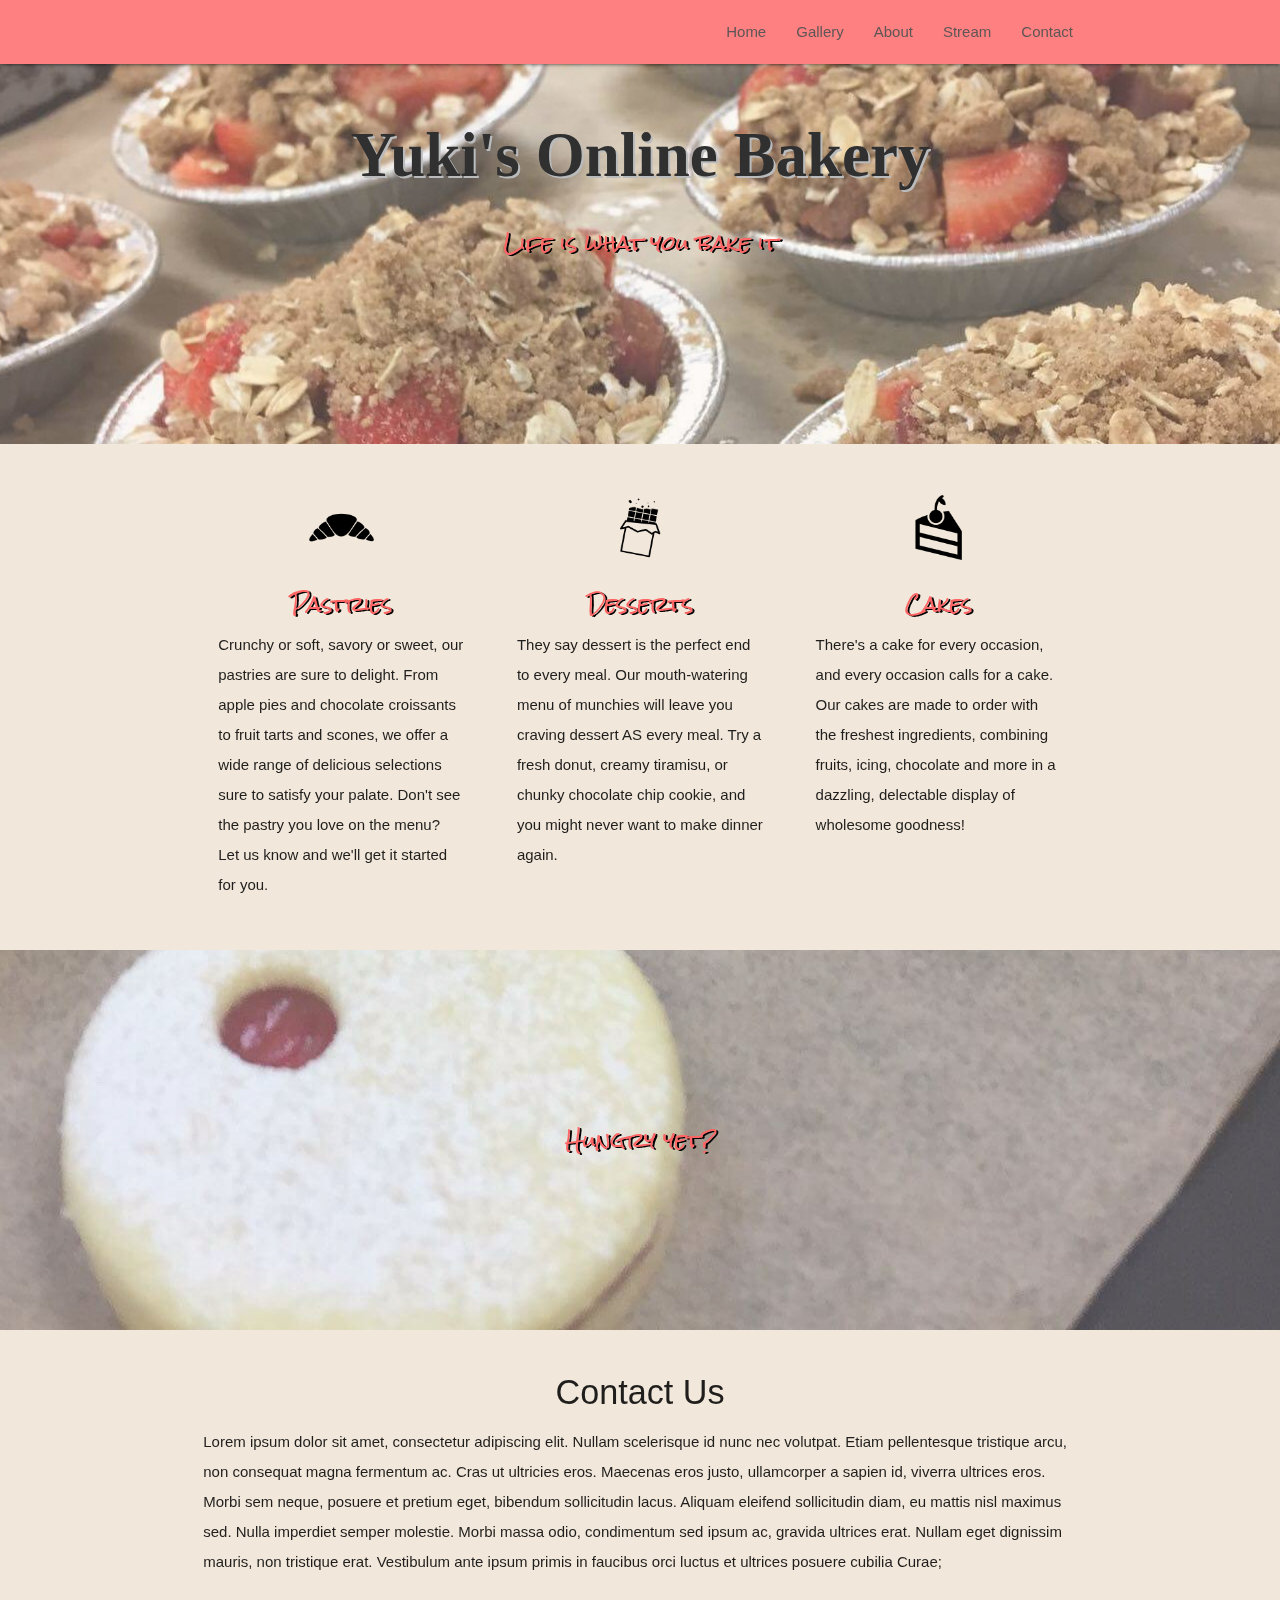
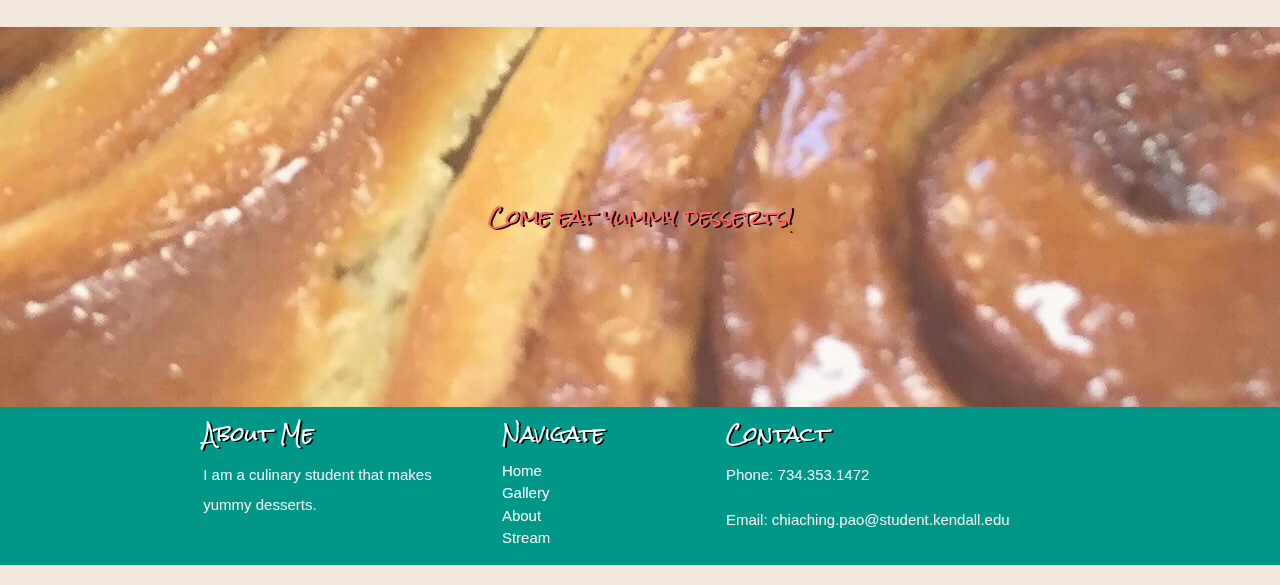
<file: index.html>
<!DOCTYPE html>
<html lang="en">

<head>
  <meta http-equiv="Content-Type" content="text/html; charset=UTF-8" />
  <meta name="viewport" content="width=device-width, initial-scale=1" />
  <title>Home</title>

  <!-- CSS  -->
  <link href='https://fonts.googleapis.com/css?family=Rock Salt' rel='stylesheet'>
  <link href="https://fonts.googleapis.com/icon?family=Material+Icons" rel="stylesheet" />
  <link href="css/materialize.css" type="text/css" rel="stylesheet" media="screen,projection" />
  <link href="css/style.css" type="text/css" rel="stylesheet" media="screen,projection" />
</head>

<body class="index">
  <nav style="background-color: #ff8080;" role="navigation">
    <div class="nav-wrapper container">
      <ul class="right hide-on-med-and-down">
        <li><a href="#">Home</a></li>
        <li><a href="gallery.html">Gallery</a></li>
        <li><a href="about.html">About</a></li>
        <li><a href="stream.html">Stream</a></li>
        <li><a href="contact.html">Contact</a></li>
      </ul>

      <ul id="nav-mobile" class="sidenav">
        <li><a href="#">Home</a></li>
        <li><a href="gallery.html">Gallery</a></li>
        <li><a href="about.html">About</a></li>
        <li><a href="stream.html">Stream</a></li>
        <li><a href="contact.html">Contact</a></li>
      </ul>
      <a href="#" data-target="nav-mobile" class="sidenav-trigger"><i class="material-icons">menu</i></a>
    </div>
  </nav>

  <div id="index-banner" class="parallax-container">
    <div class="section no-pad-bot">
      <div class="container">
        <br><br>
        <h1 class="header center">Yuki's Online Bakery</h1>
        <div class="row center">
          <h5 class="header col s12">Life is what you bake it</h5>
        </div>
        <br><br>

      </div>
    </div>
    <div class="parallax"><img src="images/homePage.jpg" alt="cakeThing"></div>
  </div>


  <div class="container">
    <div class="section">

      <!--   Icon Section   -->
      <div class="row">
        <div class="col s12 m4">
          <div class="icon-block">
            <h2 class="center brown-text"><img src="images/pastryIcon.png" style="height: 65px;"/></h2>
            <h5 class="center">Pastries</h5>

            <p class="light">Crunchy or soft, savory or sweet, our pastries are sure to delight. From apple pies and chocolate croissants to fruit tarts and scones, we offer a wide range of delicious selections sure to satisfy your palate. Don't see the pastry you love
              on the menu? Let us know and we'll get it started for you.</p>
          </div>
        </div>

        <div class="col s12 m4">
          <div class="icon-block">
            <h2 class="center brown-text"><img src="images/dessertIcon.png" style="height: 65px;"/></h2>
            <h5 class="center">Desserts</h5>

            <p class="light">They say dessert is the perfect end to every meal. Our mouth-watering menu of munchies will leave you craving dessert AS every meal. Try a fresh donut, creamy tiramisu, or chunky chocolate chip cookie, and you might never want to make dinner
              again.</p>
          </div>
        </div>

        <div class="col s12 m4">
          <div class="icon-block">
            <h2 class="center brown-text"><img src="images/cakeIcon.png" style="height: 65px;"/></h2>
            <h5 class="center">Cakes</h5>

            <p class="light">There's a cake for every occasion, and every occasion calls for a cake. Our cakes are made to order with the freshest ingredients, combining fruits, icing, chocolate and more in a dazzling, delectable display of wholesome goodness!</p>
          </div>
        </div>
      </div>

    </div>
  </div>


  <div class="parallax-container valign-wrapper">
    <div class="section no-pad-bot">
      <div class="container">
        <div class="row center">
          <h5 class="header col s12 light">Hungry yet?</h5>
        </div>
      </div>
    </div>
    <div class="parallax"><img src="images/macaroons.jpg" alt="Unsplashed background img 2"></div>
  </div>

  <div class="container">
    <div class="section">

      <div class="row">
        <div class="col s12 center">
          <h3><i class="mdi-content-send brown-text"></i></h3>
          <h4>Contact Us</h4>
          <p class="left-align light">Lorem ipsum dolor sit amet, consectetur adipiscing elit. Nullam scelerisque id nunc nec volutpat. Etiam pellentesque tristique arcu, non consequat magna fermentum ac. Cras ut ultricies eros. Maecenas eros justo, ullamcorper a sapien id, viverra
            ultrices eros. Morbi sem neque, posuere et pretium eget, bibendum sollicitudin lacus. Aliquam eleifend sollicitudin diam, eu mattis nisl maximus sed. Nulla imperdiet semper molestie. Morbi massa odio, condimentum sed ipsum ac, gravida ultrices
            erat. Nullam eget dignissim mauris, non tristique erat. Vestibulum ante ipsum primis in faucibus orci luctus et ultrices posuere cubilia Curae;</p>
        </div>
      </div>

    </div>
  </div>


  <div class="parallax-container valign-wrapper">
    <div class="section no-pad-bot">
      <div class="container">
        <div class="row center">
          <h5 class="header col s12 light">Come eat yummy desserts!</h5>
        </div>
      </div>
    </div>
    <div class="parallax"><img src="images/cinnabon.jpg" alt="Unsplashed background img 3"></div>
  </div>

  <footer class="page-footer teal">
    <div class="container">
      <div class="row">
        <div class="col l4 s12">
          <h5 class="white-text">About Me</h5>
          <p class="grey-text text-lighten-4">I am a culinary student that makes yummy desserts. </p>
        </div>
        <div class="col l3 s12">
          <h5 class="white-text">Navigate</h5>
          <ul>
            <li><a class="white-text" href="#!">Home</a></li>
            <li><a class="white-text" href="gallery.html">Gallery</a></li>
            <li><a class="white-text" href="about.html">About</a></li>
            <li><a class="white-text" href="stream.html">Stream</a></li>
          </ul>
        </div>
        <div class="col l5 s12">
          <h5 class="white-text">Contact</h5>
          <p class="grey-text text-lighten-4">Phone: 734.353.1472</p>
          <p class="grey-text text-lighten-4">Email: chiaching.pao@student.kendall.edu</p>
        </div>
      </div>
    </div>
  </footer>


  <!--  Scripts-->
  <script src="https://code.jquery.com/jquery-2.1.1.min.js"></script>
  <script src="js/materialize.js"></script>
  <script src="js/init.js"></script>

</body>

</html>
</file>
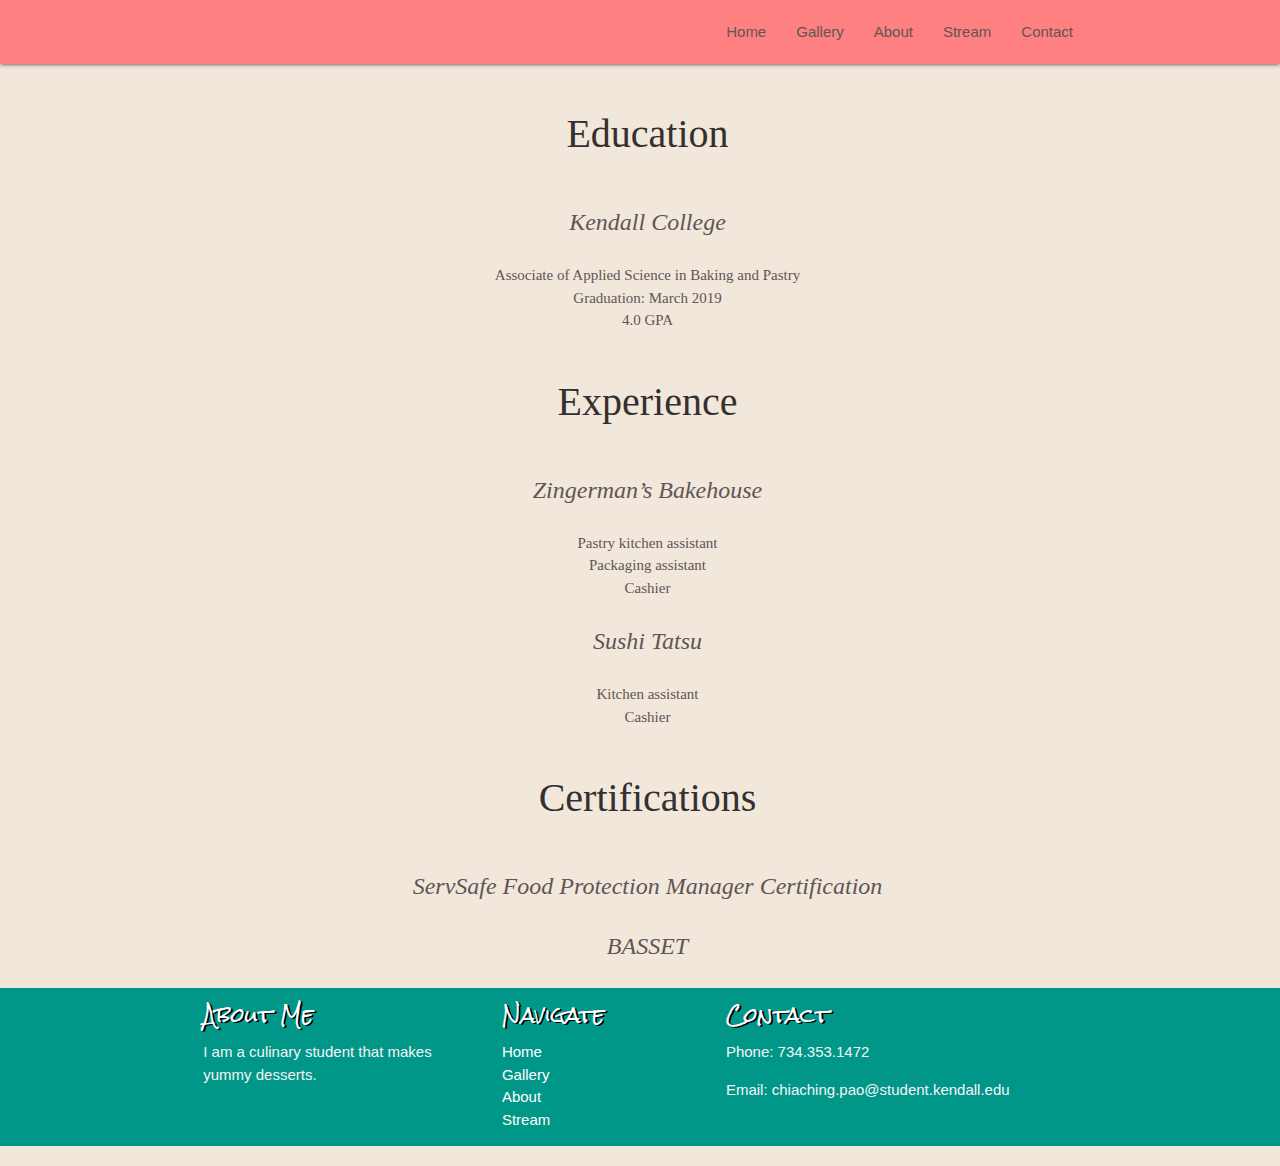
<file: about.html>
<!DOCTYPE html>
<html lang="en">

<head>
  <meta charset="utf-8">
  <meta http-equiv="X-UA-Compatible" content="IE=edge">
  <meta name="viewport" content="width=device-width, initial-scale=1">
  <title>About</title>

  <!-- CSS  -->

  <link href='https://fonts.googleapis.com/css?family=Rock Salt' rel='stylesheet'>
  <link href="https://fonts.googleapis.com/icon?family=Material+Icons" rel="stylesheet" />
  <link href="css/materialize.css" type="text/css" rel="stylesheet" media="screen,projection" />
  <link href="css/style.css" type="text/css" rel="stylesheet" media="screen,projection" />
  <link rel="stylesheet" href="https://use.fontawesome.com/releases/v5.0.13/css/all.css" integrity="sha384-DNOHZ68U8hZfKXOrtjWvjxusGo9WQnrNx2sqG0tfsghAvtVlRW3tvkXWZh58N9jp" crossorigin="anonymous">

</head>

<body class="about">

  <nav style="background-color: #ff8080;" role="navigation">
    <div class="nav-wrapper container">
      <ul class="right hide-on-med-and-down">
        <li><a href="index.html">Home</a></li>
        <li><a href="gallery.html">Gallery</a></li>
        <li><a href="#">About</a></li>
        <li><a href="stream.html">Stream</a></li>
        <li><a href="contact.html">Contact</a></li>
      </ul>

      <ul id="nav-mobile" class="sidenav">
        <li><a href="index.html">Home</a></li>
        <li><a href="gallery.html">Gallery</a></li>
        <li><a href="#">About</a></li>
        <li><a href="stream.html">Stream</a></li>
        <li><a href="contact.html">Contact</a></li>
      </ul>
      <a href="#" data-target="nav-mobile" class="sidenav-trigger"><i class="material-icons">menu</i></a>
    </div>
  </nav>

  <div class="resume">
    <p class="resumeTitle">Education</p>
    <p class="resumeItem">Kendall College</p>
    <ul>
      <li>Associate of Applied Science in Baking and Pastry </li>
      <li>Graduation: March 2019</li>
      <li>4.0 GPA</li>
    </ul>


    <p class="resumeTitle">Experience</p>
    <p class="resumeItem">Zingerman’s Bakehouse</p>
    <ul>
      <li>Pastry kitchen assistant</li>
      <li>Packaging assistant</li>
      <li>Cashier</li>
    </ul>
    <p class="resumeItem">Sushi Tatsu</p>
    <ul>
      <li>Kitchen assistant</li>
      <li>Cashier</li>
    </ul>
    <p class="resumeTitle">Certifications</p>
    <p class="resumeItem">ServSafe Food Protection Manager Certification</p>
    <p class="resumeItem">BASSET</p>
  </div>



    <footer class="page-footer teal">
      <div class="container">
        <div class="row">
          <div class="col l4 s12">
            <h5 class="white-text">About Me</h5>
            <p class="grey-text text-lighten-4">I am a culinary student that makes yummy desserts. </p>
          </div>
          <div class="col l3 s12">
            <h5 class="white-text">Navigate</h5>
            <ul>
              <li><a class="white-text" href="index.html">Home</a></li>
              <li><a class="white-text" href="gallery.html">Gallery</a></li>
              <li><a class="white-text" href="#!">About</a></li>
              <li><a class="white-text" href="stream.html">Stream</a></li>
            </ul>
          </div>
          <div class="col l5 s12">
            <h5 class="white-text">Contact</h5>
            <p class="grey-text text-lighten-4">Phone: 734.353.1472</p>
            <p class="grey-text text-lighten-4">Email: chiaching.pao@student.kendall.edu</p>
          </div>
        </div>
      </div>
    </footer>
  <!--  Scripts-->
  <script src="https://code.jquery.com/jquery-2.1.1.min.js"></script>
  <script src="js/materialize.js"></script>
  <script src="js/init.js"></script>
</body>

</html>
</file>
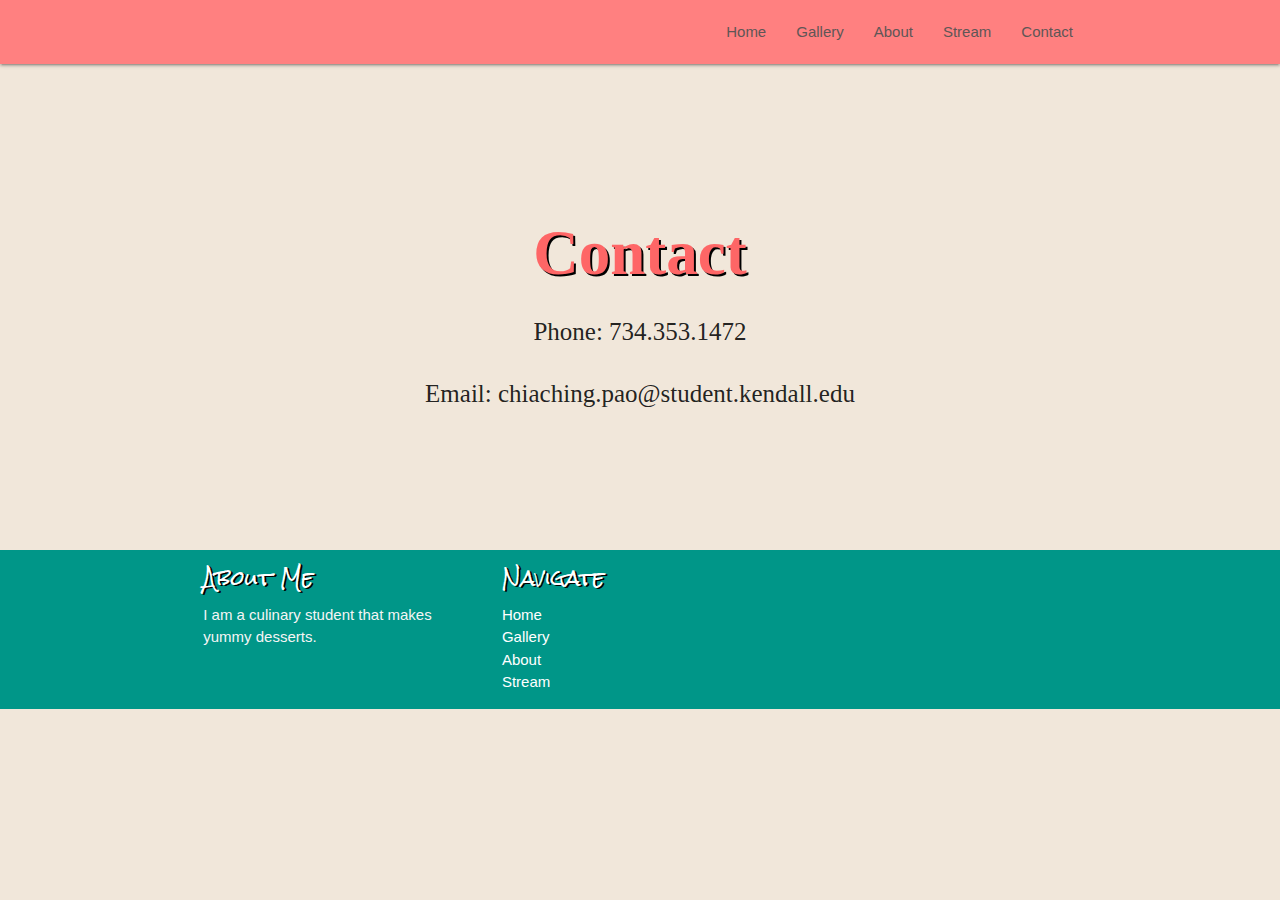
<file: contact.html>
<!DOCTYPE html>
<html lang="en">

<head>
  <meta charset="utf-8">
  <meta http-equiv="X-UA-Compatible" content="IE=edge">
  <meta name="viewport" content="width=device-width, initial-scale=1">
  <title>Contact</title>

  <!-- CSS  -->

  <link href='https://fonts.googleapis.com/css?family=Rock Salt' rel='stylesheet'>
  <link href="https://fonts.googleapis.com/icon?family=Material+Icons" rel="stylesheet" />
  <link href="css/materialize.css" type="text/css" rel="stylesheet" media="screen,projection" />
  <link href="css/style.css" type="text/css" rel="stylesheet" media="screen,projection" />
  <link rel="stylesheet" href="https://use.fontawesome.com/releases/v5.0.13/css/all.css" integrity="sha384-DNOHZ68U8hZfKXOrtjWvjxusGo9WQnrNx2sqG0tfsghAvtVlRW3tvkXWZh58N9jp" crossorigin="anonymous">

</head>

<body class="contact">

  <nav style="background-color: #ff8080;" role="navigation">
    <div class="nav-wrapper container">
      <ul class="right hide-on-med-and-down">
        <li><a href="index.html">Home</a></li>
        <li><a href="gallery.html">Gallery</a></li>
        <li><a href="about.html">About</a></li>
        <li><a href="stream.html">Stream</a></li>
        <li><a href="#">Contact</a></li>
      </ul>

      <ul id="nav-mobile" class="sidenav">
        <li><a href="index.html">Home</a></li>
        <li><a href="gallery.html">Gallery</a></li>
        <li><a href="about.html">About</a></li>
        <li><a href="stream.html">Stream</a></li>
        <li><a href="#">Contact</a></li>
      </ul>
      <a href="#" data-target="nav-mobile" class="sidenav-trigger"><i class="material-icons">menu</i></a>
    </div>
  </nav>
<br>
<br>
<br>
<br>
<br>
<h1>Contact</h1>
<p class="contactP">Phone: 734.353.1472</p>
<p class="contactP">Email: chiaching.pao@student.kendall.edu</p>
<br>
<br>
<br>
<br>
<br>

    <footer class="page-footer teal">
      <div class="container">
        <div class="row">
          <div class="col l4 s12">
            <h5 class="white-text">About Me</h5>
            <p class="grey-text text-lighten-4">I am a culinary student that makes yummy desserts. </p>
          </div>
          <div class="col l3 s12">
            <h5 class="white-text">Navigate</h5>
            <ul>
              <li><a class="white-text" href="index.html">Home</a></li>
              <li><a class="white-text" href="gallery.html">Gallery</a></li>
              <li><a class="white-text" href="about.html">About</a></li>
              <li><a class="white-text" href="stream.html">Stream</a></li>
            </ul>
          </div>
        </div>
      </div>
    </footer>
  <!--  Scripts-->
  <script src="https://code.jquery.com/jquery-2.1.1.min.js"></script>
  <script src="js/materialize.js"></script>
  <script src="js/init.js"></script>
</body>

</html>
</file>
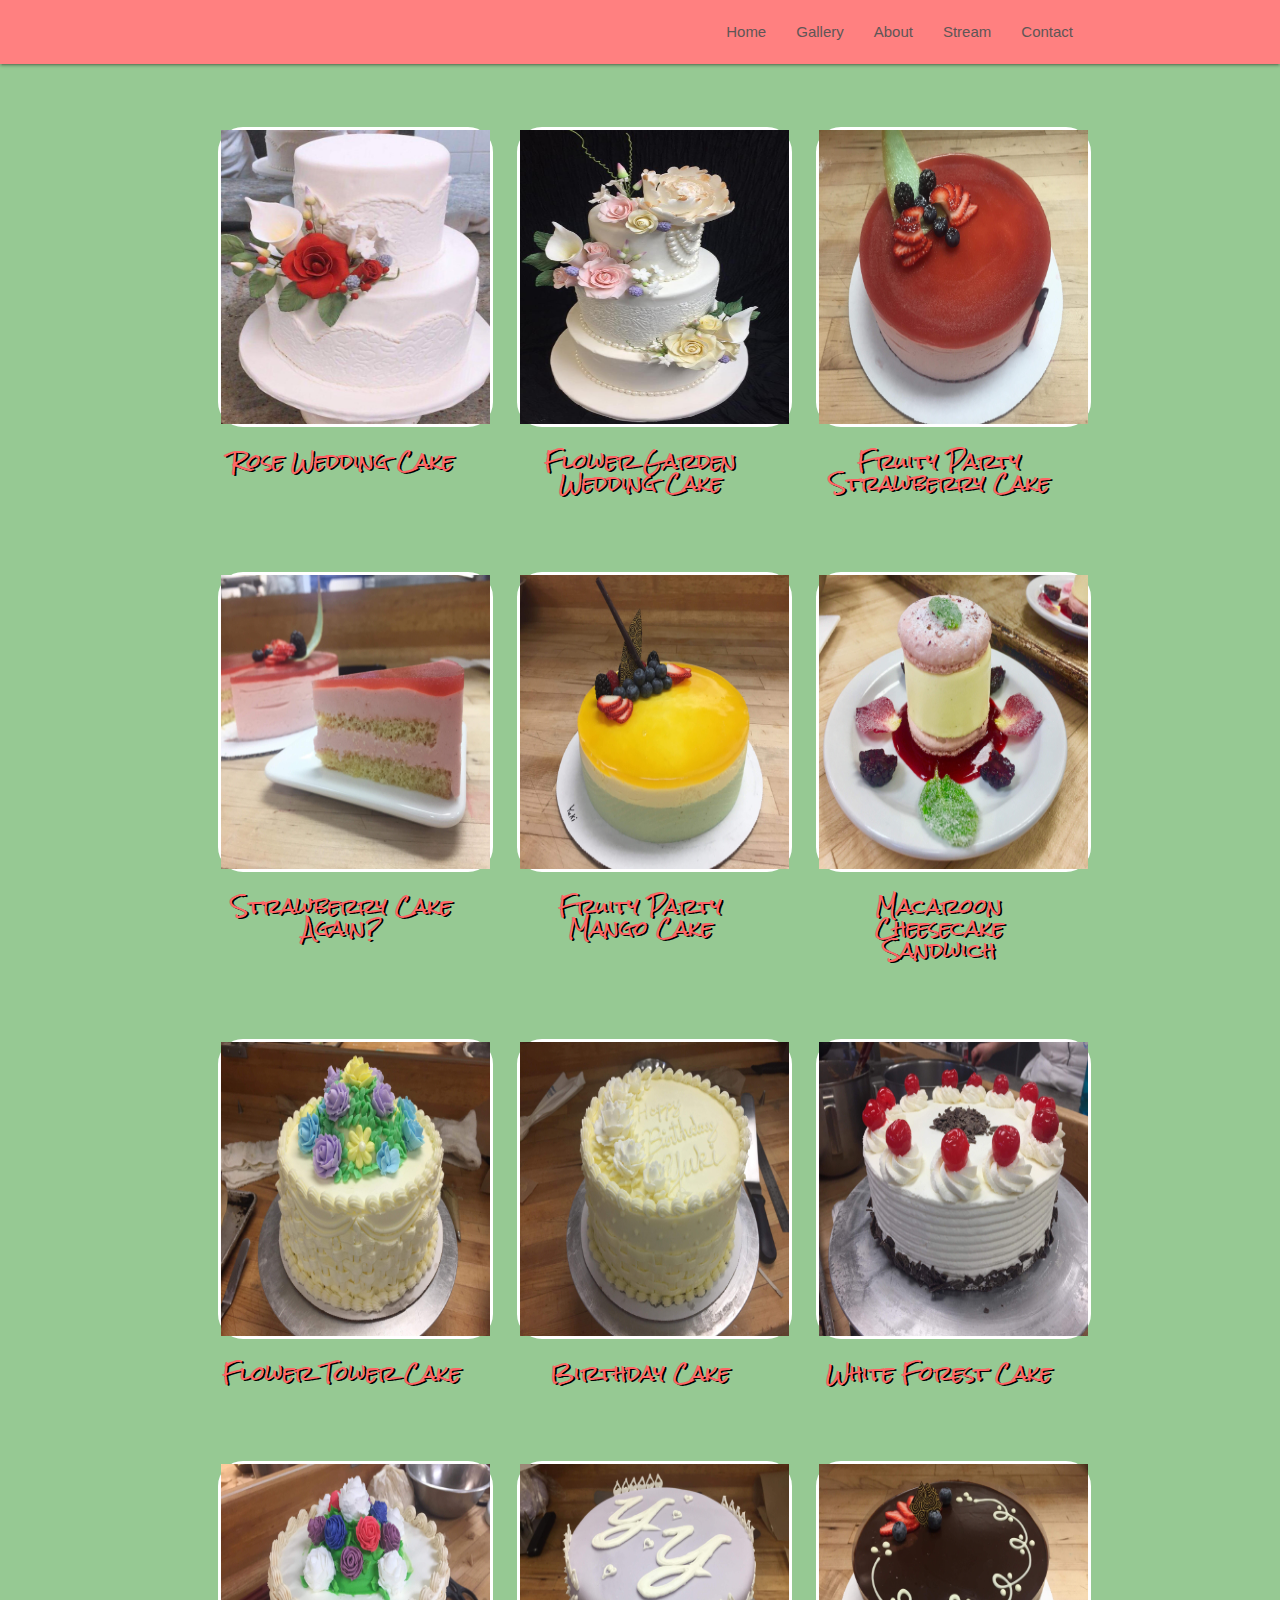
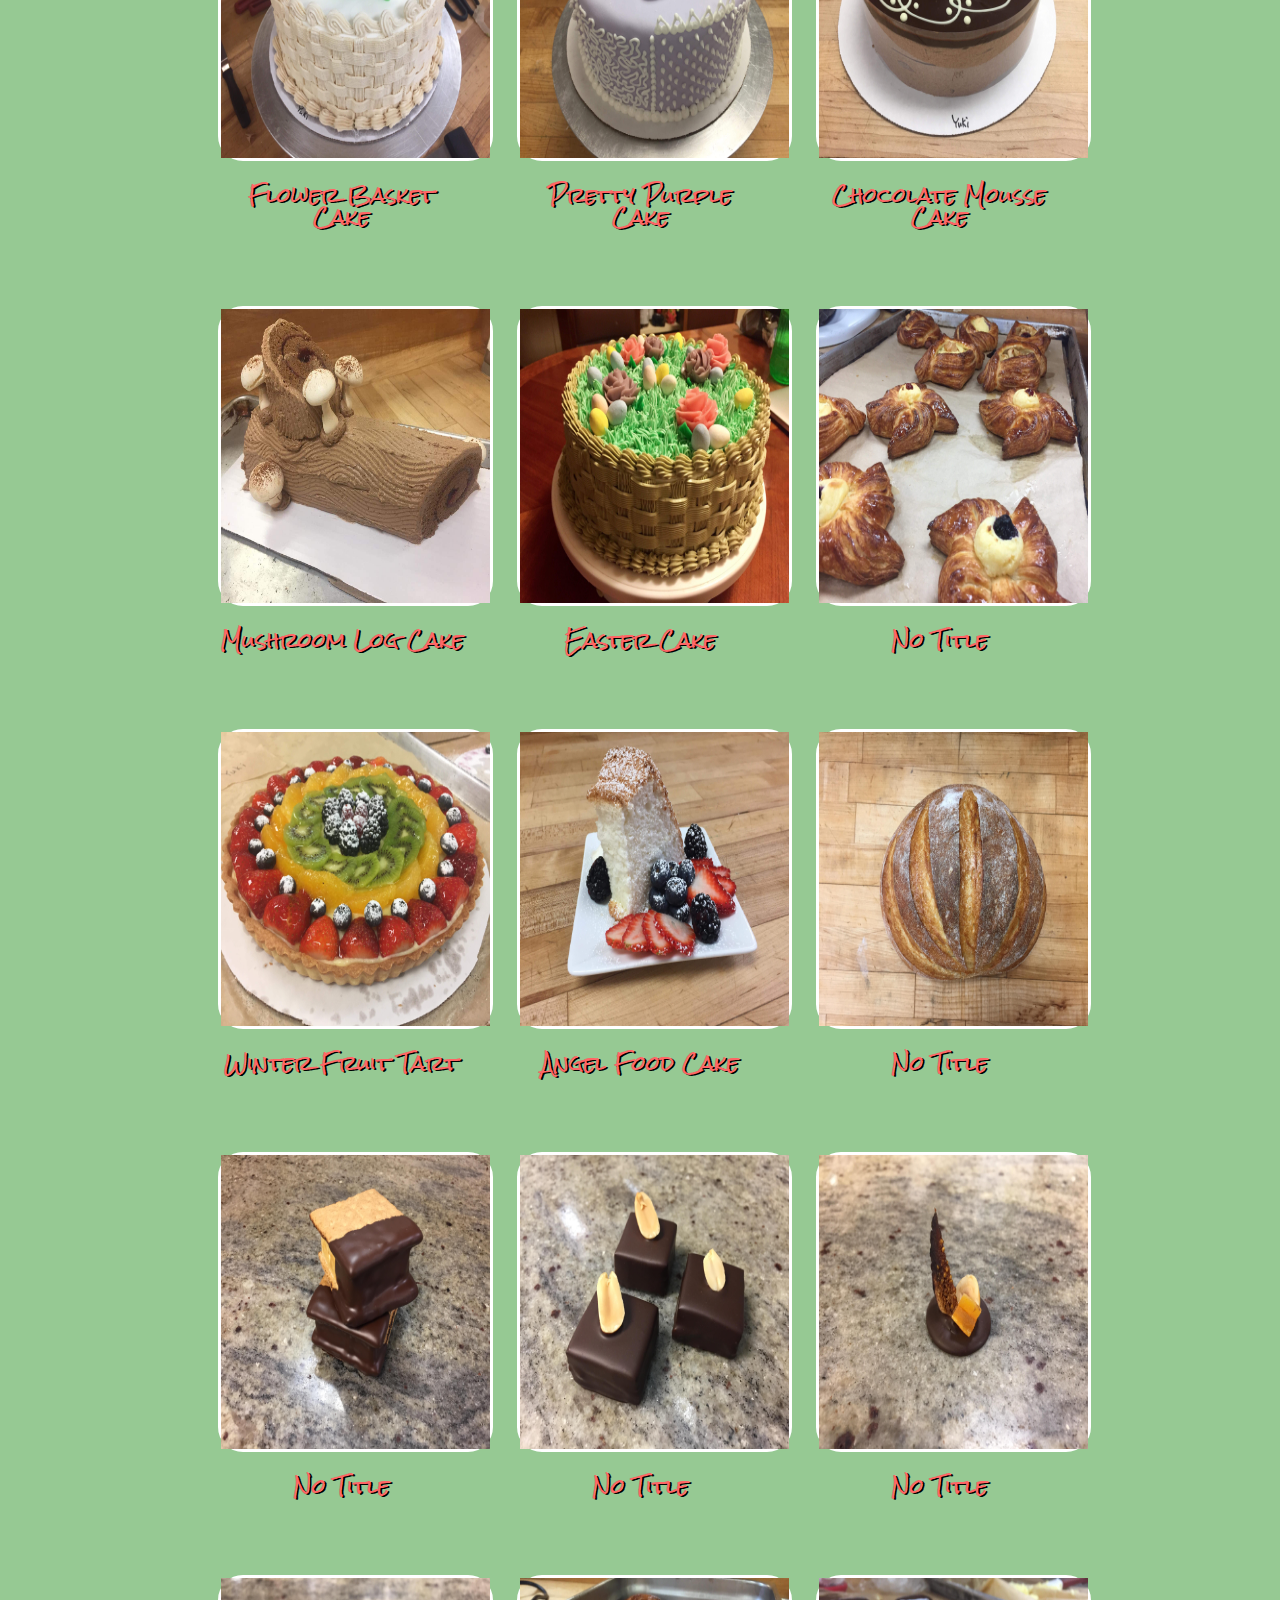
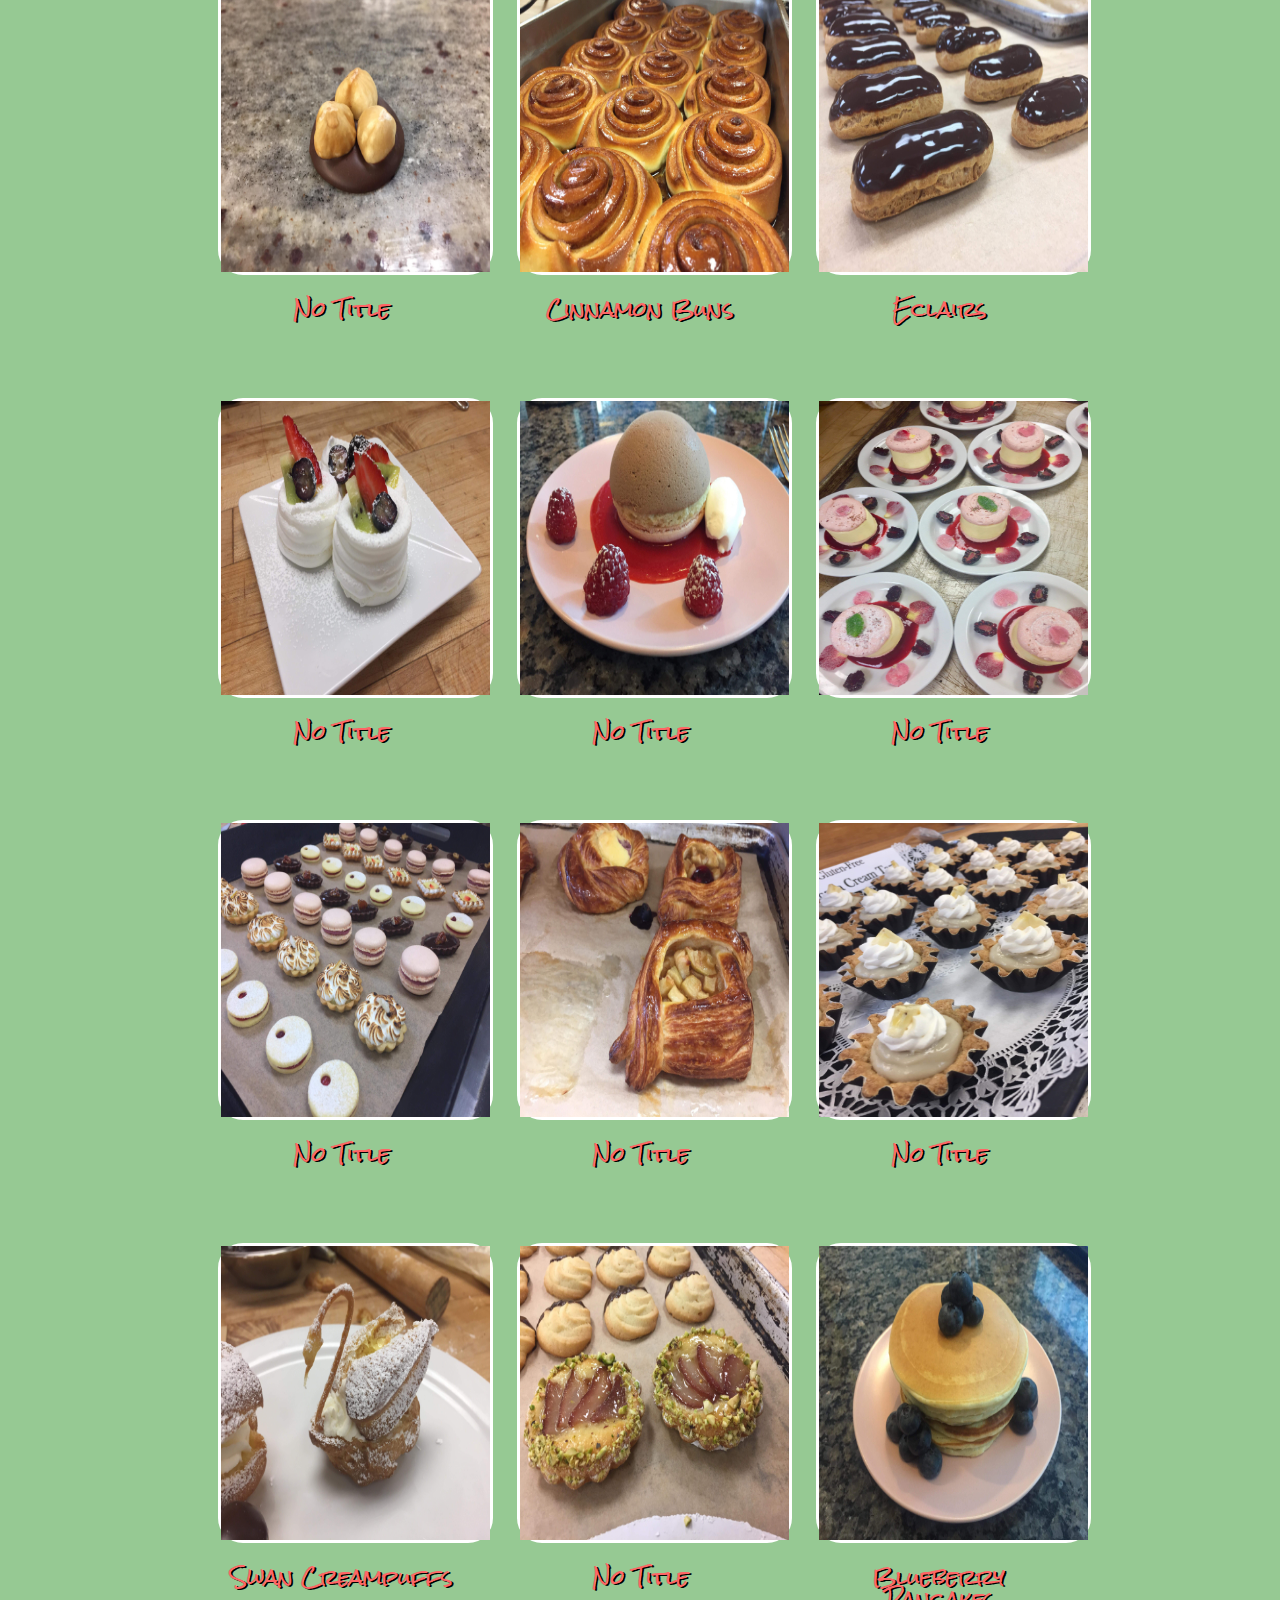
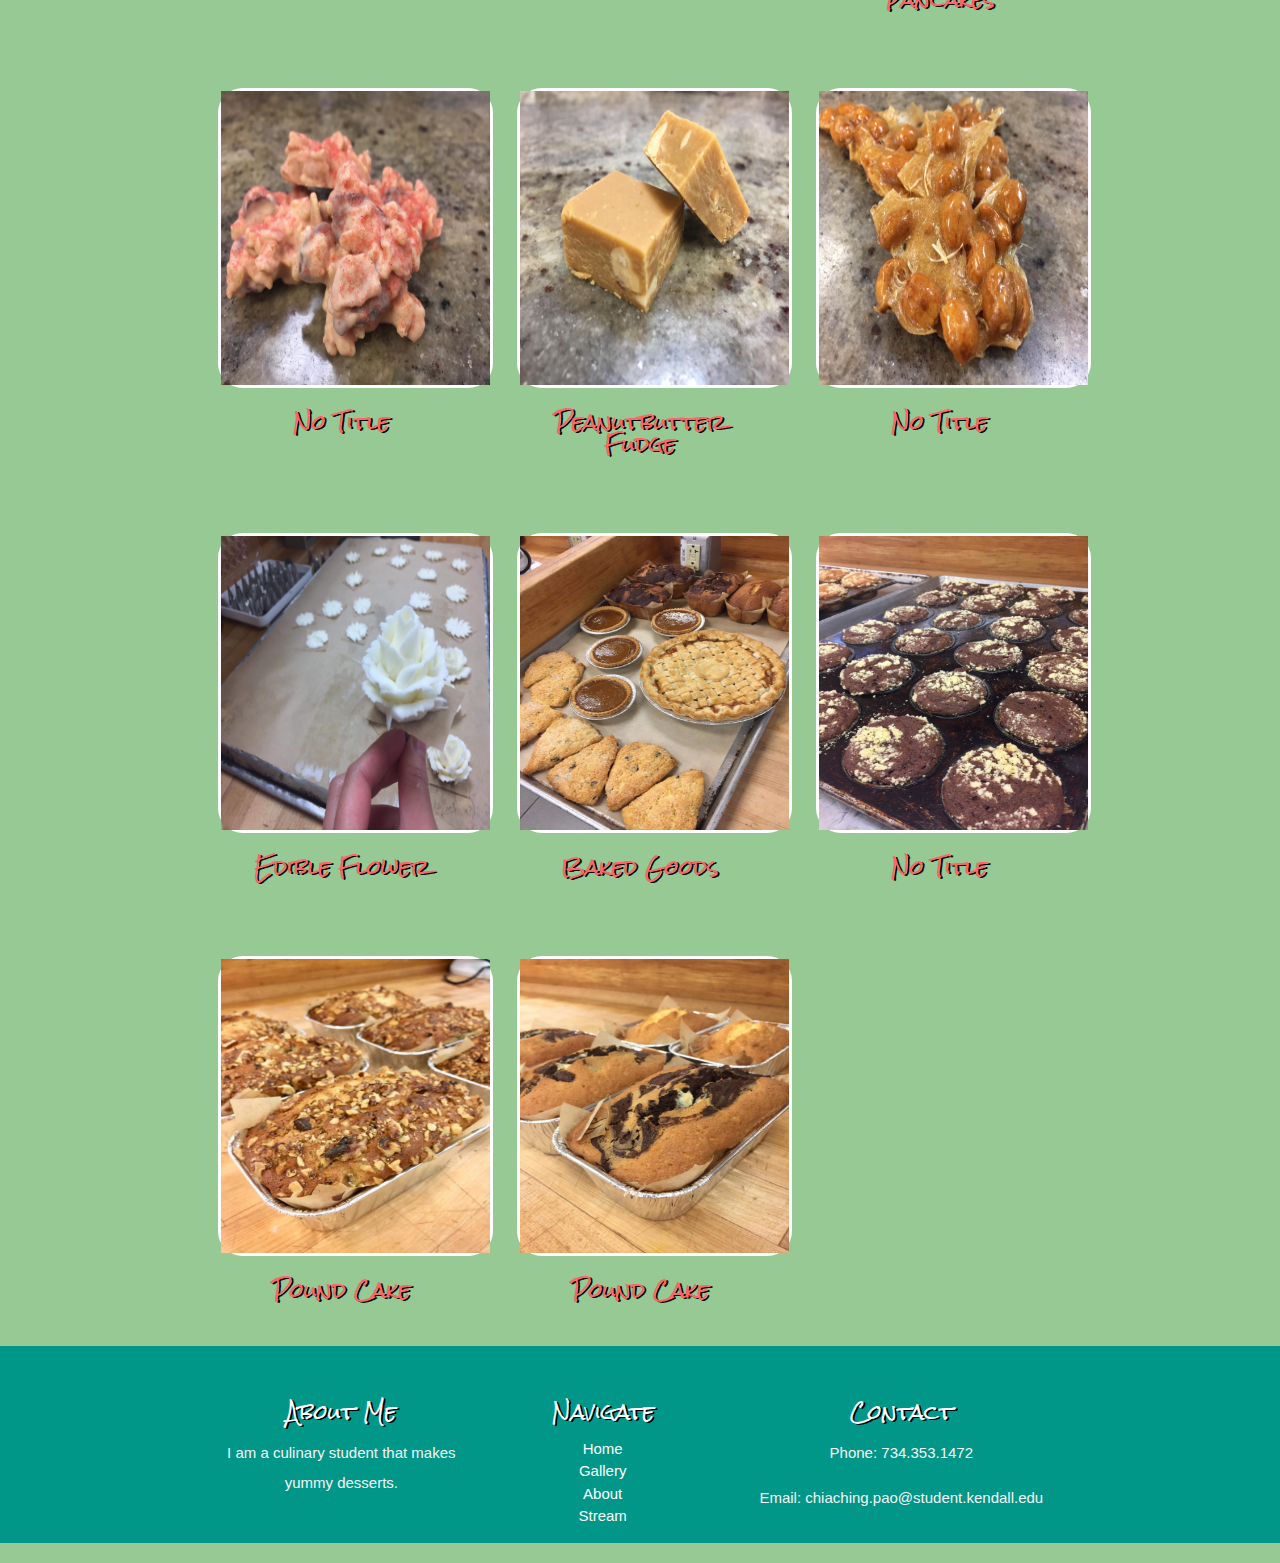
<file: gallery.html>
<!DOCTYPE html>
<html lang="en">

<head>
  <title>Gallery</title>
  <meta charset="utf-8">
  <meta http-equiv="X-UA-Compatible" content="IE=edge">
  <meta name="viewport" content="width=device-width, initial-scale=1">

  <link href='https://fonts.googleapis.com/css?family=Rock Salt' rel='stylesheet'>
  <link href="https://fonts.googleapis.com/icon?family=Material+Icons" rel="stylesheet" />
  <link href="css/materialize.css" type="text/css" rel="stylesheet" media="screen,projection" />
  <link href="css/style.css" type="text/css" rel="stylesheet" media="screen,projection" />
  <link rel="stylesheet" href="https://use.fontawesome.com/releases/v5.0.13/css/all.css" integrity="sha384-DNOHZ68U8hZfKXOrtjWvjxusGo9WQnrNx2sqG0tfsghAvtVlRW3tvkXWZh58N9jp" crossorigin="anonymous">


</head>

<body class="gallery">
  <nav style="background-color: #ff8080;" role="navigation">
    <div class="nav-wrapper container">
      <ul class="right hide-on-med-and-down">
        <li><a href="index.html">Home</a></li>
        <li><a href="#">Gallery</a></li>
        <li><a href="about.html">About</a></li>
        <li><a href="stream.html">Stream</a></li>
        <li><a href="contact.html">Contact</a></li>
      </ul>

      <ul id="nav-mobile" class="sidenav">
        <li><a href="index.html">Home</a></li>
        <li><a href="#">Gallery</a></li>
        <li><a href="about.html">About</a></li>
        <li><a href="stream.html">Stream</a></li>
        <li><a href="contact.html">Contact</a></li>
      </ul>
      <a href="#" data-target="nav-mobile" class="sidenav-trigger"><i class="material-icons">menu</i></a>
    </div>
  </nav>

  <div class="container">
    <div class="section">

      <!-- row1 -->
      <div class="row">
        <div class="col s12 m4">
          <div class="icon-block">
            <div class="flip-container" ontouchstart="this.classList.toggle('hover');">
              <div class="flipper">
                <div class="front">
                  <img src="images/cake1.jpg" alt="temp">
                </div>
                <div class="back">
                  <div class="temp">
                    <h4 class="center">Ingredients</h4>
                    <p>words wordswords wordswords wordswords wordswords wordswords wordswords wordswords wordswords wordswords wordswords wordswords wordswords wordswords wordswords wordswords wordswords wordswords wordswords words</p>
                  </div>
                </div>
              </div>
            </div>
            <h5 class="center">Rose Wedding Cake</h5>
          </div>
        </div>

        <div class="col s12 m4">
          <div class="icon-block">
            <div class="flip-container" ontouchstart="this.classList.toggle('hover');">
              <div class="flipper">
                <div class="front">
                  <img src="images/cake2.jpg" alt="temp">
                </div>
                <div class="back">
                  <div class="temp">
                    <h4 class="center">Ingredients</h4>
                    <p>words wordswords wordswords wordswords wordswords wordswords wordswords wordswords wordswords wordswords wordswords wordswords wordswords wordswords wordswords wordswords wordswords wordswords wordswords words</p>
                  </div>
                </div>
              </div>
            </div>
            <h5 class="center">Flower Garden Wedding Cake</h5>
          </div>
        </div>

        <div class="col s12 m4">
          <div class="icon-block">
            <div class="flip-container" ontouchstart="this.classList.toggle('hover');">
              <div class="flipper">
                <div class="front">
                  <img src="images/cake3.jpg" alt="temp">
                </div>
                <div class="back">
                  <div class="temp">
                    <h4 class="center">Ingredients</h4>
                    <p>words wordswords wordswords wordswords wordswords wordswords wordswords wordswords wordswords wordswords wordswords wordswords wordswords wordswords wordswords wordswords wordswords wordswords wordswords words</p>
                  </div>
                </div>
              </div>
            </div>
            <h5 class="center">Fruity Party Strawberry Cake</h5>
          </div>
        </div>
      </div>
      <!-- row2 -->

      <div class="row">
        <div class="col s12 m4">
          <div class="icon-block">
            <div class="flip-container" ontouchstart="this.classList.toggle('hover');">
              <div class="flipper">
                <div class="front">
                  <img src="images/cake4.jpg" alt="temp">
                </div>
                <div class="back">
                  <div class="temp">
                    <h4 class="center">Ingredients</h4>
                    <p>words wordswords wordswords wordswords wordswords wordswords wordswords wordswords wordswords wordswords wordswords wordswords wordswords wordswords wordswords wordswords wordswords wordswords wordswords words</p>
                  </div>
                </div>
              </div>
            </div>
            <h5 class="center">Strawberry Cake Again?</h5>
          </div>
        </div>

        <div class="col s12 m4">
          <div class="icon-block">
            <div class="flip-container" ontouchstart="this.classList.toggle('hover');">
              <div class="flipper">
                <div class="front">
                  <img src="images/cake5.jpg" alt="temp">
                </div>
                <div class="back">
                  <div class="temp">
                    <h4 class="center">Ingredients</h4>
                    <p>words wordswords wordswords wordswords wordswords wordswords wordswords wordswords wordswords wordswords wordswords wordswords wordswords wordswords wordswords wordswords wordswords wordswords wordswords words</p>
                  </div>
                </div>
              </div>
            </div>
            <h5 class="center">Fruity Party Mango Cake</h5>
          </div>
        </div>

        <div class="col s12 m4">
          <div class="icon-block">
            <div class="flip-container" ontouchstart="this.classList.toggle('hover');">
              <div class="flipper">
                <div class="front">
                  <img src="images/cake6.jpg" alt="temp">
                </div>
                <div class="back">
                  <div class="temp">
                    <h4 class="center">Ingredients</h4>
                    <p>words wordswords wordswords wordswords wordswords wordswords wordswords wordswords wordswords wordswords wordswords wordswords wordswords wordswords wordswords wordswords wordswords wordswords wordswords words</p>
                  </div>
                </div>
              </div>
            </div>
            <h5 class="center">Macaroon Cheesecake Sandwich</h5>
          </div>
        </div>
      </div>

      <!-- row3 -->
      <div class="row">
        <div class="col s12 m4">
          <div class="icon-block">
            <div class="flip-container" ontouchstart="this.classList.toggle('hover');">
              <div class="flipper">
                <div class="front">
                  <img src="images/cake7.jpg" alt="temp">
                </div>
                <div class="back">
                  <div class="temp">
                    <h4 class="center">Ingredients</h4>
                    <p>words wordswords wordswords wordswords wordswords wordswords wordswords wordswords wordswords wordswords wordswords wordswords wordswords wordswords wordswords wordswords wordswords wordswords wordswords words</p>
                  </div>
                </div>
              </div>
            </div>
            <h5 class="center">Flower Tower Cake</h5>
          </div>
        </div>

        <div class="col s12 m4">
          <div class="icon-block">
            <div class="flip-container" ontouchstart="this.classList.toggle('hover');">
              <div class="flipper">
                <div class="front">
                  <img src="images/cake8.jpg" alt="temp">
                </div>
                <div class="back">
                  <div class="temp">
                    <h4 class="center">Ingredients</h4>
                    <p>words wordswords wordswords wordswords wordswords wordswords wordswords wordswords wordswords wordswords wordswords wordswords wordswords wordswords wordswords wordswords wordswords wordswords wordswords words</p>
                  </div>
                </div>
              </div>
            </div>
            <h5 class="center">Birthday Cake</h5>
          </div>
        </div>

        <div class="col s12 m4">
          <div class="icon-block">
            <div class="flip-container" ontouchstart="this.classList.toggle('hover');">
              <div class="flipper">
                <div class="front">
                  <img src="images/cake9.jpg" alt="temp">
                </div>
                <div class="back">
                  <div class="temp">
                    <h4 class="center">Ingredients</h4>
                    <p>words wordswords wordswords wordswords wordswords wordswords wordswords wordswords wordswords wordswords wordswords wordswords wordswords wordswords wordswords wordswords wordswords wordswords wordswords words</p>
                  </div>
                </div>
              </div>
            </div>
            <h5 class="center">White Forest Cake</h5>
          </div>
        </div>
      </div>
      <!-- row4 -->
      <div class="row">
        <div class="col s12 m4">
          <div class="icon-block">
            <div class="flip-container" ontouchstart="this.classList.toggle('hover');">
              <div class="flipper">
                <div class="front">
                  <img src="images/cake10.jpg" alt="temp">
                </div>
                <div class="back">
                  <div class="temp">
                    <h4 class="center">Ingredients</h4>
                    <p>words wordswords wordswords wordswords wordswords wordswords wordswords wordswords wordswords wordswords wordswords wordswords wordswords wordswords wordswords wordswords wordswords wordswords wordswords words</p>
                  </div>
                </div>
              </div>
            </div>
            <h5 class="center">Flower Basket Cake</h5>
          </div>
        </div>

        <div class="col s12 m4">
          <div class="icon-block">
            <div class="flip-container" ontouchstart="this.classList.toggle('hover');">
              <div class="flipper">
                <div class="front">
                  <img src="images/cake11.jpg" alt="temp">
                </div>
                <div class="back">
                  <div class="temp">
                    <h4 class="center">Ingredients</h4>
                    <p>words wordswords wordswords wordswords wordswords wordswords wordswords wordswords wordswords wordswords wordswords wordswords wordswords wordswords wordswords wordswords wordswords wordswords wordswords words</p>
                  </div>
                </div>
              </div>
            </div>
            <h5 class="center">Pretty Purple Cake</h5>
          </div>
        </div>

        <div class="col s12 m4">
          <div class="icon-block">
            <div class="flip-container" ontouchstart="this.classList.toggle('hover');">
              <div class="flipper">
                <div class="front">
                  <img src="images/cake12.jpg" alt="temp">
                </div>
                <div class="back">
                  <div class="temp">
                    <h4 class="center">Ingredients</h4>
                    <p>words wordswords wordswords wordswords wordswords wordswords wordswords wordswords wordswords wordswords wordswords wordswords wordswords wordswords wordswords wordswords wordswords wordswords wordswords words</p>
                  </div>
                </div>
              </div>
            </div>
            <h5 class="center">Chocolate Mousse Cake</h5>
          </div>
        </div>
      </div>
      <!-- row5 -->
      <div class="row">
        <div class="col s12 m4">
          <div class="icon-block">
            <div class="flip-container" ontouchstart="this.classList.toggle('hover');">
              <div class="flipper">
                <div class="front">
                  <img src="images/cake13.jpg" alt="temp">
                </div>
                <div class="back">
                  <div class="temp">
                    <h4 class="center">Ingredients</h4>
                    <p>words wordswords wordswords wordswords wordswords wordswords wordswords wordswords wordswords wordswords wordswords wordswords wordswords wordswords wordswords wordswords wordswords wordswords wordswords words</p>
                  </div>
                </div>
              </div>
            </div>
            <h5 class="center">Mushroom Log Cake</h5>
          </div>
        </div>

        <div class="col s12 m4">
          <div class="icon-block">
            <div class="flip-container" ontouchstart="this.classList.toggle('hover');">
              <div class="flipper">
                <div class="front">
                  <img src="images/cake14.jpg" alt="temp">
                </div>
                <div class="back">
                  <div class="temp">
                    <h4 class="center">Ingredients</h4>
                    <p>words wordswords wordswords wordswords wordswords wordswords wordswords wordswords wordswords wordswords wordswords wordswords wordswords wordswords wordswords wordswords wordswords wordswords wordswords words</p>
                  </div>
                </div>
              </div>
            </div>
            <h5 class="center">Easter Cake</h5>
          </div>
        </div>

        <div class="col s12 m4">
          <div class="icon-block">
            <div class="flip-container" ontouchstart="this.classList.toggle('hover');">
              <div class="flipper">
                <div class="front">
                  <img src="images/pastry5.jpg" alt="temp">
                </div>
                <div class="back">
                  <div class="temp">
                    <h4 class="center">Ingredients</h4>
                    <p>words wordswords wordswords wordswords wordswords wordswords wordswords wordswords wordswords wordswords wordswords wordswords wordswords wordswords wordswords wordswords wordswords wordswords wordswords words</p>
                  </div>
                </div>
              </div>
            </div>
            <h5 class="center">No Title</h5>
          </div>
        </div>
      </div>
      <!-- row6 -->
      <div class="row">
        <div class="col s12 m4">
          <div class="icon-block">
            <div class="flip-container" ontouchstart="this.classList.toggle('hover');">
              <div class="flipper">
                <div class="front">
                  <img src="images/cake16.jpg" alt="temp">
                </div>
                <div class="back">
                  <div class="temp">
                    <h4 class="center">Ingredients</h4>
                    <p>words wordswords wordswords wordswords wordswords wordswords wordswords wordswords wordswords wordswords wordswords wordswords wordswords wordswords wordswords wordswords wordswords wordswords wordswords words</p>
                  </div>
                </div>
              </div>
            </div>
            <h5 class="center">Winter Fruit Tart</h5>
          </div>
        </div>

        <div class="col s12 m4">
          <div class="icon-block">
            <div class="flip-container" ontouchstart="this.classList.toggle('hover');">
              <div class="flipper">
                <div class="front">
                  <img src="images/cake17.jpg" alt="temp">
                </div>
                <div class="back">
                  <div class="temp">
                    <h4 class="center">Ingredients</h4>
                    <p>words wordswords wordswords wordswords wordswords wordswords wordswords wordswords wordswords wordswords wordswords wordswords wordswords wordswords wordswords wordswords wordswords wordswords wordswords words</p>
                  </div>
                </div>
              </div>
            </div>
            <h5 class="center">Angel Food Cake</h5>
          </div>
        </div>

        <div class="col s12 m4">
          <div class="icon-block">
            <div class="flip-container" ontouchstart="this.classList.toggle('hover');">
              <div class="flipper">
                <div class="front">
                  <img src="images/bread1.jpg" alt="temp">
                </div>
                <div class="back">
                  <div class="temp">
                    <h4 class="center">Ingredients</h4>
                    <p>words wordswords wordswords wordswords wordswords wordswords wordswords wordswords wordswords wordswords wordswords wordswords wordswords wordswords wordswords wordswords wordswords wordswords wordswords words</p>
                  </div>
                </div>
              </div>
            </div>
            <h5 class="center">No Title</h5>
          </div>
        </div>
      </div>
      <!-- row7 -->
      <div class="row">
        <div class="col s12 m4">
          <div class="icon-block">
            <div class="flip-container" ontouchstart="this.classList.toggle('hover');">
              <div class="flipper">
                <div class="front">
                  <img src="images/choco1.jpg" alt="temp">
                </div>
                <div class="back">
                  <div class="temp">
                    <h4 class="center">Ingredients</h4>
                    <p>words wordswords wordswords wordswords wordswords wordswords wordswords wordswords wordswords wordswords wordswords wordswords wordswords wordswords wordswords wordswords wordswords wordswords wordswords words</p>
                  </div>
                </div>
              </div>
            </div>
            <h5 class="center">No Title</h5>
          </div>
        </div>

        <div class="col s12 m4">
          <div class="icon-block">
            <div class="flip-container" ontouchstart="this.classList.toggle('hover');">
              <div class="flipper">
                <div class="front">
                  <img src="images/choco2.jpg" alt="temp">
                </div>
                <div class="back">
                  <div class="temp">
                    <h4 class="center">Ingredients</h4>
                    <p>words wordswords wordswords wordswords wordswords wordswords wordswords wordswords wordswords wordswords wordswords wordswords wordswords wordswords wordswords wordswords wordswords wordswords wordswords words</p>
                  </div>
                </div>
              </div>
            </div>
            <h5 class="center">No Title</h5>
          </div>
        </div>

        <div class="col s12 m4">
          <div class="icon-block">
            <div class="flip-container" ontouchstart="this.classList.toggle('hover');">
              <div class="flipper">
                <div class="front">
                  <img src="images/choco3.jpg" alt="temp">
                </div>
                <div class="back">
                  <div class="temp">
                    <h4 class="center">Ingredients</h4>
                    <p>words wordswords wordswords wordswords wordswords wordswords wordswords wordswords wordswords wordswords wordswords wordswords wordswords wordswords wordswords wordswords wordswords wordswords wordswords words</p>
                  </div>
                </div>
              </div>
            </div>
            <h5 class="center">No Title</h5>
          </div>
        </div>
      </div>
      <!-- row8 -->
      <div class="row">
        <div class="col s12 m4">
          <div class="icon-block">
            <div class="flip-container" ontouchstart="this.classList.toggle('hover');">
              <div class="flipper">
                <div class="front">
                  <img src="images/choco4.jpg" alt="temp">
                </div>
                <div class="back">
                  <div class="temp">
                    <h4 class="center">Ingredients</h4>
                    <p>words wordswords wordswords wordswords wordswords wordswords wordswords wordswords wordswords wordswords wordswords wordswords wordswords wordswords wordswords wordswords wordswords wordswords wordswords words</p>
                  </div>
                </div>
              </div>
            </div>
            <h5 class="center">No Title</h5>
          </div>
        </div>

        <div class="col s12 m4">
          <div class="icon-block">
            <div class="flip-container" ontouchstart="this.classList.toggle('hover');">
              <div class="flipper">
                <div class="front">
                  <img src="images/cinnabon.jpg" alt="temp">
                </div>
                <div class="back">
                  <div class="temp">
                    <h4 class="center">Ingredients</h4>
                    <p>words wordswords wordswords wordswords wordswords wordswords wordswords wordswords wordswords wordswords wordswords wordswords wordswords wordswords wordswords wordswords wordswords wordswords wordswords words</p>
                  </div>
                </div>
              </div>
            </div>
            <h5 class="center">Cinnamon Buns</h5>
          </div>
        </div>

        <div class="col s12 m4">
          <div class="icon-block">
            <div class="flip-container" ontouchstart="this.classList.toggle('hover');">
              <div class="flipper">
                <div class="front">
                  <img src="images/dessert1.jpg" alt="temp">
                </div>
                <div class="back">
                  <div class="temp">
                    <h4 class="center">Ingredients</h4>
                    <p>words wordswords wordswords wordswords wordswords wordswords wordswords wordswords wordswords wordswords wordswords wordswords wordswords wordswords wordswords wordswords wordswords wordswords wordswords words</p>
                  </div>
                </div>
              </div>
            </div>
            <h5 class="center">Eclairs</h5>
          </div>
        </div>
      </div>
      <!-- row9 -->
      <div class="row">
        <div class="col s12 m4">
          <div class="icon-block">
            <div class="flip-container" ontouchstart="this.classList.toggle('hover');">
              <div class="flipper">
                <div class="front">
                  <img src="images/dessert2.jpg" alt="temp">
                </div>
                <div class="back">
                  <div class="temp">
                    <h4 class="center">Ingredients</h4>
                    <p>words wordswords wordswords wordswords wordswords wordswords wordswords wordswords wordswords wordswords wordswords wordswords wordswords wordswords wordswords wordswords wordswords wordswords wordswords words</p>
                  </div>
                </div>
              </div>
            </div>
            <h5 class="center">No Title</h5>
          </div>
        </div>

        <div class="col s12 m4">
          <div class="icon-block">
            <div class="flip-container" ontouchstart="this.classList.toggle('hover');">
              <div class="flipper">
                <div class="front">
                  <img src="images/dessert3.jpg" alt="temp">
                </div>
                <div class="back">
                  <div class="temp">
                    <h4 class="center">Ingredients</h4>
                    <p>words wordswords wordswords wordswords wordswords wordswords wordswords wordswords wordswords wordswords wordswords wordswords wordswords wordswords wordswords wordswords wordswords wordswords wordswords words</p>
                  </div>
                </div>
              </div>
            </div>
            <h5 class="center">No Title</h5>
          </div>
        </div>

        <div class="col s12 m4">
          <div class="icon-block">
            <div class="flip-container" ontouchstart="this.classList.toggle('hover');">
              <div class="flipper">
                <div class="front">
                  <img src="images/dessert4.jpg" alt="temp">
                </div>
                <div class="back">
                  <div class="temp">
                    <h4 class="center">Ingredients</h4>
                    <p>words wordswords wordswords wordswords wordswords wordswords wordswords wordswords wordswords wordswords wordswords wordswords wordswords wordswords wordswords wordswords wordswords wordswords wordswords words</p>
                  </div>
                </div>
              </div>
            </div>
            <h5 class="center">No Title</h5>
          </div>
        </div>
      </div>
      <!-- row10 -->
      <div class="row">
        <div class="col s12 m4">
          <div class="icon-block">
            <div class="flip-container" ontouchstart="this.classList.toggle('hover');">
              <div class="flipper">
                <div class="front">
                  <img src="images/dessert5.jpg" alt="temp">
                </div>
                <div class="back">
                  <div class="temp">
                    <h4 class="center">Ingredients</h4>
                    <p>words wordswords wordswords wordswords wordswords wordswords wordswords wordswords wordswords wordswords wordswords wordswords wordswords wordswords wordswords wordswords wordswords wordswords wordswords words</p>
                  </div>
                </div>
              </div>
            </div>
            <h5 class="center">No Title</h5>
          </div>
        </div>

        <div class="col s12 m4">
          <div class="icon-block">
            <div class="flip-container" ontouchstart="this.classList.toggle('hover');">
              <div class="flipper">
                <div class="front">
                  <img src="images/pastry6.jpg" alt="temp">
                </div>
                <div class="back">
                  <div class="temp">
                    <h4 class="center">Ingredients</h4>
                    <p>words wordswords wordswords wordswords wordswords wordswords wordswords wordswords wordswords wordswords wordswords wordswords wordswords wordswords wordswords wordswords wordswords wordswords wordswords words</p>
                  </div>
                </div>
              </div>
            </div>
            <h5 class="center">No Title</h5>
          </div>
        </div>

        <div class="col s12 m4">
          <div class="icon-block">
            <div class="flip-container" ontouchstart="this.classList.toggle('hover');">
              <div class="flipper">
                <div class="front">
                  <img src="images/dessert7.jpg" alt="temp">
                </div>
                <div class="back">
                  <div class="temp">
                    <h4 class="center">Ingredients</h4>
                    <p>words wordswords wordswords wordswords wordswords wordswords wordswords wordswords wordswords wordswords wordswords wordswords wordswords wordswords wordswords wordswords wordswords wordswords wordswords words</p>
                  </div>
                </div>
              </div>
            </div>
            <h5 class="center">No Title</h5>
          </div>
        </div>
      </div>
      <!-- row11 -->

      <div class="row">
        <div class="col s12 m4">
          <div class="icon-block">
            <div class="flip-container" ontouchstart="this.classList.toggle('hover');">
              <div class="flipper">
                <div class="front">
                  <img src="images/dessert8.jpg" alt="temp">
                </div>
                <div class="back">
                  <div class="temp">
                    <h4 class="center">Ingredients</h4>
                    <p>words wordswords wordswords wordswords wordswords wordswords wordswords wordswords wordswords wordswords wordswords wordswords wordswords wordswords wordswords wordswords wordswords wordswords wordswords words</p>
                  </div>
                </div>
              </div>
            </div>
            <h5 class="center">Swan Creampuffs</h5>
          </div>
        </div>

        <div class="col s12 m4">
          <div class="icon-block">
            <div class="flip-container" ontouchstart="this.classList.toggle('hover');">
              <div class="flipper">
                <div class="front">
                  <img src="images/dessert9.jpg" alt="temp">
                </div>
                <div class="back">
                  <div class="temp">
                    <h4 class="center">Ingredients</h4>
                    <p>words wordswords wordswords wordswords wordswords wordswords wordswords wordswords wordswords wordswords wordswords wordswords wordswords wordswords wordswords wordswords wordswords wordswords wordswords words</p>
                  </div>
                </div>
              </div>
            </div>
            <h5 class="center">No Title</h5>
          </div>
        </div>

        <div class="col s12 m4">
          <div class="icon-block">
            <div class="flip-container" ontouchstart="this.classList.toggle('hover');">
              <div class="flipper">
                <div class="front">
                  <img src="images/pancakes.jpg" alt="temp">
                </div>
                <div class="back">
                  <div class="temp">
                    <h4 class="center">Ingredients</h4>
                    <p>words wordswords wordswords wordswords wordswords wordswords wordswords wordswords wordswords wordswords wordswords wordswords wordswords wordswords wordswords wordswords wordswords wordswords wordswords words</p>
                  </div>
                </div>
              </div>
            </div>
            <h5 class="center">Blueberry Pancakes</h5>
          </div>
        </div>
      </div>
      <!-- row12 -->
      <div class="row">
        <div class="col s12 m4">
          <div class="icon-block">
            <div class="flip-container" ontouchstart="this.classList.toggle('hover');">
              <div class="flipper">
                <div class="front">
                  <img src="images/fudge1.jpg" alt="temp">
                </div>
                <div class="back">
                  <div class="temp">
                    <h4 class="center">Ingredients</h4>
                    <p>words wordswords wordswords wordswords wordswords wordswords wordswords wordswords wordswords wordswords wordswords wordswords wordswords wordswords wordswords wordswords wordswords wordswords wordswords words</p>
                  </div>
                </div>
              </div>
            </div>
            <h5 class="center">No Title</h5>
          </div>
        </div>

        <div class="col s12 m4">
          <div class="icon-block">
            <div class="flip-container" ontouchstart="this.classList.toggle('hover');">
              <div class="flipper">
                <div class="front">
                  <img src="images/fudge2.jpg" alt="temp">
                </div>
                <div class="back">
                  <div class="temp">
                    <h4 class="center">Ingredients</h4>
                    <p>words wordswords wordswords wordswords wordswords wordswords wordswords wordswords wordswords wordswords wordswords wordswords wordswords wordswords wordswords wordswords wordswords wordswords wordswords words</p>
                  </div>
                </div>
              </div>
            </div>
            <h5 class="center">Peanutbutter Fudge</h5>
          </div>
        </div>

        <div class="col s12 m4">
          <div class="icon-block">
            <div class="flip-container" ontouchstart="this.classList.toggle('hover');">
              <div class="flipper">
                <div class="front">
                  <img src="images/fudge3.jpg" alt="temp">
                </div>
                <div class="back">
                  <div class="temp">
                    <h4 class="center">Ingredients</h4>
                    <p>words wordswords wordswords wordswords wordswords wordswords wordswords wordswords wordswords wordswords wordswords wordswords wordswords wordswords wordswords wordswords wordswords wordswords wordswords words</p>
                  </div>
                </div>
              </div>
            </div>
            <h5 class="center">No Title</h5>
          </div>
        </div>
      </div>
      <!-- row13 -->
      <div class="row">
        <div class="col s12 m4">
          <div class="icon-block">
            <div class="flip-container" ontouchstart="this.classList.toggle('hover');">
              <div class="flipper">
                <div class="front">
                  <img src="images/flower1.jpg" alt="temp">
                </div>
                <div class="back">
                  <div class="temp">
                    <h4 class="center">Ingredients</h4>
                    <p>words wordswords wordswords wordswords wordswords wordswords wordswords wordswords wordswords wordswords wordswords wordswords wordswords wordswords wordswords wordswords wordswords wordswords wordswords words</p>
                  </div>
                </div>
              </div>
            </div>
            <h5 class="center">Edible Flower</h5>
          </div>
        </div>

        <div class="col s12 m4">
          <div class="icon-block">
            <div class="flip-container" ontouchstart="this.classList.toggle('hover');">
              <div class="flipper">
                <div class="front">
                  <img src="images/pastries.jpg" alt="temp">
                </div>
                <div class="back">
                  <div class="temp">
                    <h4 class="center">Ingredients</h4>
                    <p>words wordswords wordswords wordswords wordswords wordswords wordswords wordswords wordswords wordswords wordswords wordswords wordswords wordswords wordswords wordswords wordswords wordswords wordswords words</p>
                  </div>
                </div>
              </div>
            </div>
            <h5 class="center">Baked Goods</h5>
          </div>
        </div>

        <div class="col s12 m4">
          <div class="icon-block">
            <div class="flip-container" ontouchstart="this.classList.toggle('hover');">
              <div class="flipper">
                <div class="front">
                  <img src="images/pastry1.jpg" alt="temp">
                </div>
                <div class="back">
                  <div class="temp">
                    <h4 class="center">Ingredients</h4>
                    <p>words wordswords wordswords wordswords wordswords wordswords wordswords wordswords wordswords wordswords wordswords wordswords wordswords wordswords wordswords wordswords wordswords wordswords wordswords words</p>
                  </div>
                </div>
              </div>
            </div>
            <h5 class="center">No Title</h5>
          </div>
        </div>
      </div>
      <!-- row14 -->
      <div class="row">
        <div class="col s12 m4">
          <div class="icon-block">
            <div class="flip-container" ontouchstart="this.classList.toggle('hover');">
              <div class="flipper">
                <div class="front">
                  <img src="images/pastry2.jpg" alt="temp">
                </div>
                <div class="back">
                  <div class="temp">
                    <h4 class="center">Ingredients</h4>
                    <p>words wordswords wordswords wordswords wordswords wordswords wordswords wordswords wordswords wordswords wordswords wordswords wordswords wordswords wordswords wordswords wordswords wordswords wordswords words</p>
                  </div>
                </div>
              </div>
            </div>
            <h5 class="center">Pound Cake</h5>
          </div>
        </div>

        <div class="col s12 m4">
          <div class="icon-block">
            <div class="flip-container" ontouchstart="this.classList.toggle('hover');">
              <div class="flipper">
                <div class="front">
                  <img src="images/pastry3.jpg" alt="temp">
                </div>
                <div class="back">
                  <div class="temp">
                    <h4 class="center">Ingredients</h4>
                    <p>words wordswords wordswords wordswords wordswords wordswords wordswords wordswords wordswords wordswords wordswords wordswords wordswords wordswords wordswords wordswords wordswords wordswords wordswords words</p>
                  </div>
                </div>
              </div>
            </div>
            <h5 class="center">Pound Cake</h5>
          </div>
        </div>


      </div>
    </div>
  </div>




  <footer class="page-footer teal">
    <div class="container">
      <div class="row">
        <div class="col l4 s12">
          <h5 class="white-text">About Me</h5>
          <p class="grey-text text-lighten-4">I am a culinary student that makes yummy desserts. </p>
        </div>
        <div class="col l3 s12">
          <h5 class="white-text">Navigate</h5>
          <ul>
            <li><a class="white-text" href="index.html">Home</a></li>
            <li><a class="white-text" href="#!">Gallery</a></li>
            <li><a class="white-text" href="about.html">About</a></li>
            <li><a class="white-text" href="stream.html">Stream</a></li>
          </ul>
        </div>
        <div class="col l5 s12">
          <h5 class="white-text">Contact</h5>
          <p class="grey-text text-lighten-4">Phone: 734.353.1472</p>
          <p class="grey-text text-lighten-4">Email: chiaching.pao@student.kendall.edu</p>
        </div>
      </div>
    </div>
  </footer>
  <!--  Scripts-->
  <script src="https://code.jquery.com/jquery-2.1.1.min.js"></script>
  <script src="js/materialize.js"></script>
  <script src="js/init.js"></script>
</body>

</html>
</file>
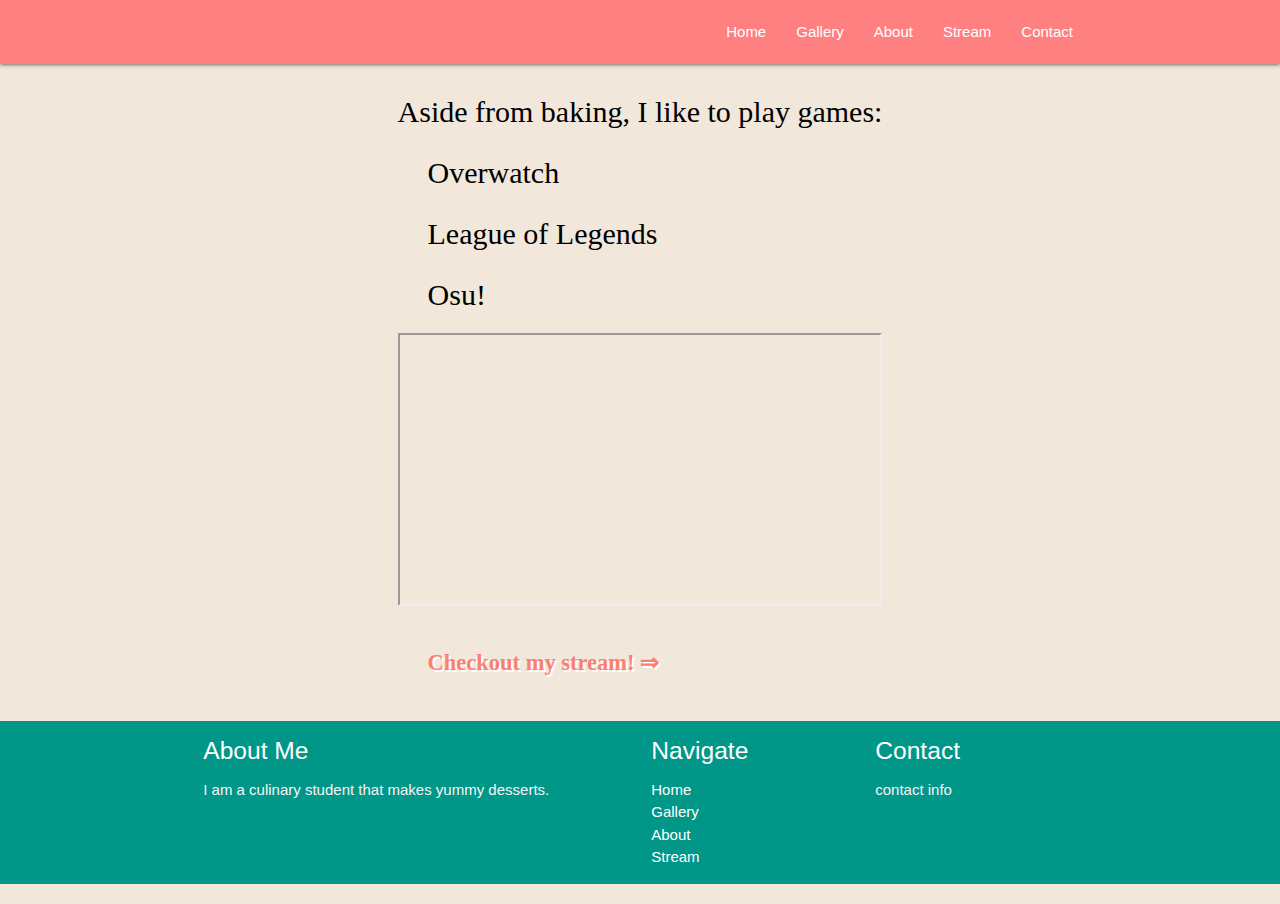
<file: stream.html>
<!DOCTYPE html>
<html lang="en">

<head>
  <meta charset="utf-8">
  <meta http-equiv="X-UA-Compatible" content="IE=edge">
  <meta name="viewport" content="width=device-width, initial-scale=1">
  <title>Stream</title>

  <!-- CSS  -->

  <link href='https://fonts.googleapis.com/css?family=Rock Salt' rel='stylesheet'>
  <link href="https://fonts.googleapis.com/icon?family=Material+Icons" rel="stylesheet" />
  <link href="css/materialize.css" type="text/css" rel="stylesheet" media="screen,projection" />
  <link href="css/style.css" type="text/css" rel="stylesheet" media="screen,projection" />
  <link rel="stylesheet" href="https://use.fontawesome.com/releases/v5.0.13/css/all.css" integrity="sha384-DNOHZ68U8hZfKXOrtjWvjxusGo9WQnrNx2sqG0tfsghAvtVlRW3tvkXWZh58N9jp" crossorigin="anonymous">

</head>

<body>

  <nav style="background-color: #ff8080;" role="navigation">
    <div class="nav-wrapper container">
      <ul class="right hide-on-med-and-down">
        <li><a href="index.html">Home</a></li>
        <li><a href="gallery.html">Gallery</a></li>
        <li><a href="about.html">About</a></li>
        <li><a href="#">Stream</a></li>
        <li><a href="contact.html">Contact</a></li>
      </ul>

      <ul id="nav-mobile" class="sidenav">
        <li><a href="index.html">Home</a></li>
        <li><a href="gallery.html">Gallery</a></li>
        <li><a href="about.html">About</a></li>
        <li><a href="#">Stream</a></li>
        <li><a href="contact.html">Contact</a></li>
      </ul>
      <a href="#" data-target="nav-mobile" class="sidenav-trigger"><i class="material-icons">menu</i></a>
    </div>
  </nav>


  <div class="article">
    <div class="row">




      <div class="summary">
        <p>Aside from baking, I like to play games:</p>
        <div class="gameTitle">
          <p>Overwatch</p>
          <p>League of Legends</p>
          <p>Osu!</p>
        </div>
        <div class="video-container">
          <iframe src="https://www.youtube.com/embed/oH6VBb_KZ-o" allow="autoplay; encrypted-media" allowfullscreen></iframe>
        </div>
        <br><br>
        <h1>
          <a href="https://www.twitch.tv/yopowful" target="blank">Checkout my stream! ⇒</a>
        </h1>
      </div>
    </div>
  </div>

  <footer class="page-footer teal">
    <div class="container">
      <div class="row">
        <div class="col l6 s12">
          <h5 class="white-text">About Me</h5>
          <p class="grey-text text-lighten-4">I am a culinary student that makes yummy desserts. </p>


        </div>
        <div class="col l3 s12">
          <h5 class="white-text">Navigate</h5>
          <ul>
            <li><a class="white-text" href="index.html">Home</a></li>
            <li><a class="white-text" href="gallery.html">Gallery</a></li>
            <li><a class="white-text" href="about.html">About</a></li>
            <li><a class="white-text" href="#!">Stream</a></li>
          </ul>
        </div>
        <div class="col l3 s12">
          <h5 class="white-text">Contact</h5>
          <p class="grey-text text-lighten-4">contact info</p>
        </div>
      </div>
    </div>
  </footer>
  <!--  Scripts-->
  <script src="https://code.jquery.com/jquery-2.1.1.min.js"></script>
  <script src="js/materialize.js"></script>
  <script src="js/init.js"></script>
</body>

</html>
</file>
<file: css/style.css>
/*************/

/* index.css */

/*************/

.index nav ul a, nav {
  color: #5E5656;
}

.index h1 {
  font-family: 'Pacifico', cursive;
  text-shadow: 2px 2px #babbbc;
  font-weight: 600;
  color: #303030;
}

body {
  background-color: #f1e7da;
}

.index h5 {
  font-family: 'Rock Salt';
  font-size: 20px;
  color: #FE6666;
  text-shadow: 2px 1px black;
}

.index li {
  font-weight: 300;
}

.index p {
  line-height: 2rem;
}

.sidenav-trigger {
  color: #26a69a;
}

.parallax-container {
  min-height: 380px;
  line-height: 0;
  height: auto;
  color: rgba(255, 255, 255, .9);
  /*subtext*/
}

.parallax-container .section {
  width: 100%;
}

@media only screen and (max-width: 992px) {
  .parallax-container .section {
    position: absolute;
    top: 40%;
  }
  #index-banner .section {
    top: 10%;
  }
}

@media only screen and (max-width: 600px) {
  #index-banner .section {
    top: 0;
  }
}

.icon-block {
  padding: 0 15px;
}

.icon-block .material-icons {
  font-size: inherit;
}

#homePagePic {
  opacity: 0.5;
}

footer.page-footer {
  margin: 0;
}

/***************/

/* gallery.css */

/***************/

.gallery nav ul a, nav {
  color: #5E5656;
}

.gallery h1 {
  font-family: 'Pacifico', cursive;
  text-shadow: 2px 2px #babbbc;
  font-weight: 600;
  color: #303030;
}

.gallery body {
  background-color: #f1e7da;
  height: 2000px;
  overflow: scroll;
}

.gallery h5 {
  font-family: 'Rock Salt';
  font-size: 20px;
  color: #FE6666;
  margin-top: 55px;
  text-shadow: 2px 1px black;
}

.gallery h4 {
  font-family: 'Rock Salt';
  font-size: 20px;
  color: #FE6666;
  text-shadow: 2px 1px black;
}

.gallery img {
  border-radius: 25px;
  margin: 16px 0px;
  height: 300px;
  width: 275px;
  /* width: auto;
  height: auto; */
  overflow: visible;
  border: 3px;
  border-color: white;
  border-style: solid;
}

.gallery li {
  font-weight: 300;
}

.gallery p {
  line-height: 2rem;
}

.picText {
  float: none;
}

.picBorder {
  border-style: solid;
  border-color: white;
}

.row::after {
  content: "";
  display: table;
  clear: both;
}

.column {
  float: left;
  width: 33.33%;
  margin: 0px;
  display: flex;
}

.gallery {
  background-color: #96c993;
  text-align: center;
}

/* flipper css */

/* entire container, keeps perspective */

.flip-container {
  perspective: 1000px;
  transform-style: preserve-3d;
}

/* flip the pane when hovered */

.flip-container:hover .back {
  transform: rotateY(0deg);
}

.flip-container:hover .front {
  transform: rotateY(180deg);
}

/* .flip-container:hover .flipper, .flip-container.hover .flipper {
  transform: rotateY(180deg);
} */

.flip-container, .front, .back {
  width: 275px;
  height: 300px;
  margin: 16px 0px;
}

/* flip speed goes here */

.flipper {
  transform-style: preserve-3d;
  position: relative;
}

/* hide back of pane during swap */

.front, .back {
  backface-visibility: hidden;
  transition: 0.5s;
  transform-style: preserve-3d;
  position: absolute;
  top: 0;
  left: 0;
}

.temp {
  border-radius: 25px;
  margin: 16px 0px;
  height: 300px;
  width: 275px;
  overflow: hidden;
  border: 3px;
  border-color: white;
  border-style: solid;
  background-color: #f1e7da;
}

/*  UPDATED! front pane, placed above back */

.front {
  z-index: 2;
  transform: rotateY(0deg);
}

/* back, initially hidden pane */

.back {
  transform: rotateY(-180deg);
}

/*************/

/* about css */

/*************/

.about nav ul a, nav {
  color: #5E5656;
}

.about h5 {
  font-family: 'Rock Salt';
  font-size: 20px;
  color: #FE6666;
  text-shadow: 2px 1px black;
}

.resume {
  padding: 0 10px 0px 25px;
  background-color: #f1e7da;
  color: #5E5656;
  width: auto;
  height: auto;
  font-family: "garamond";
  text-align: center;
}

p.resumeTitle {
  font-size: 40px;
  color: #353030;
}

.resumeItem {
  font-size: 24px;
  font-style: italic;
}

/**************/

/* stream css */

/**************/

.stream nav ul a, nav {
  color: #5E5656;
}

.stream h5 {
  font-family: 'Rock Salt';
  font-size: 20px;
  color: #FE6666;
  text-shadow: 2px 1px black;
}

.article {
  display: flex;
  padding: 25px 30px;
}

.article a {
  color: salmon;
  text-shadow: white;
}

.article h1 {
  /* font-family: 'Arial', sans-serif; */
  margin: auto 30px;
  color: black;
  text-shadow: 2px 2px white;
  font-size: 1.5em;
  display: block;
  font-weight: bolder;
  font-family: 'Century Gothic';
}

.article h4 {
  /* margin: 16px 30px 0px 30px; */
  margin: auto;
}

.article p {
  font-size: 30px;
  /* margin: 16px 30px; */
  margin: auto;
  font-family: 'Century Gothic';
}

.summary {
  text-align: left;
  color: black;
}

.gameTitle p {
  font-family: 'Impact';
  font-size: 30px;
  margin: 16px 30px;
}

/***************/

/* contact css */

/***************/

.contact nav ul a, nav {
  color: #5E5656;
}

.contact h1 {
  font-family: 'Pacifico', cursive;
  text-shadow: 2px 2px black;
  font-weight: 600;
  color: #FE6666;
  text-align: center;
}

p.contactP {
  font-family: 'Pacifico';
  font-size: 25px;
  /* text-shadow: 2px 2px #babbbc; */
  /* font-weight: 600; */
  text-align: center;
}

.contact body {
  background-color: #f1e7da;
}

.contact h5 {
  font-family: 'Rock Salt';
  font-size: 20px;
  color: #FE6666;
  text-shadow: 2px 1px black;
}
</file>
